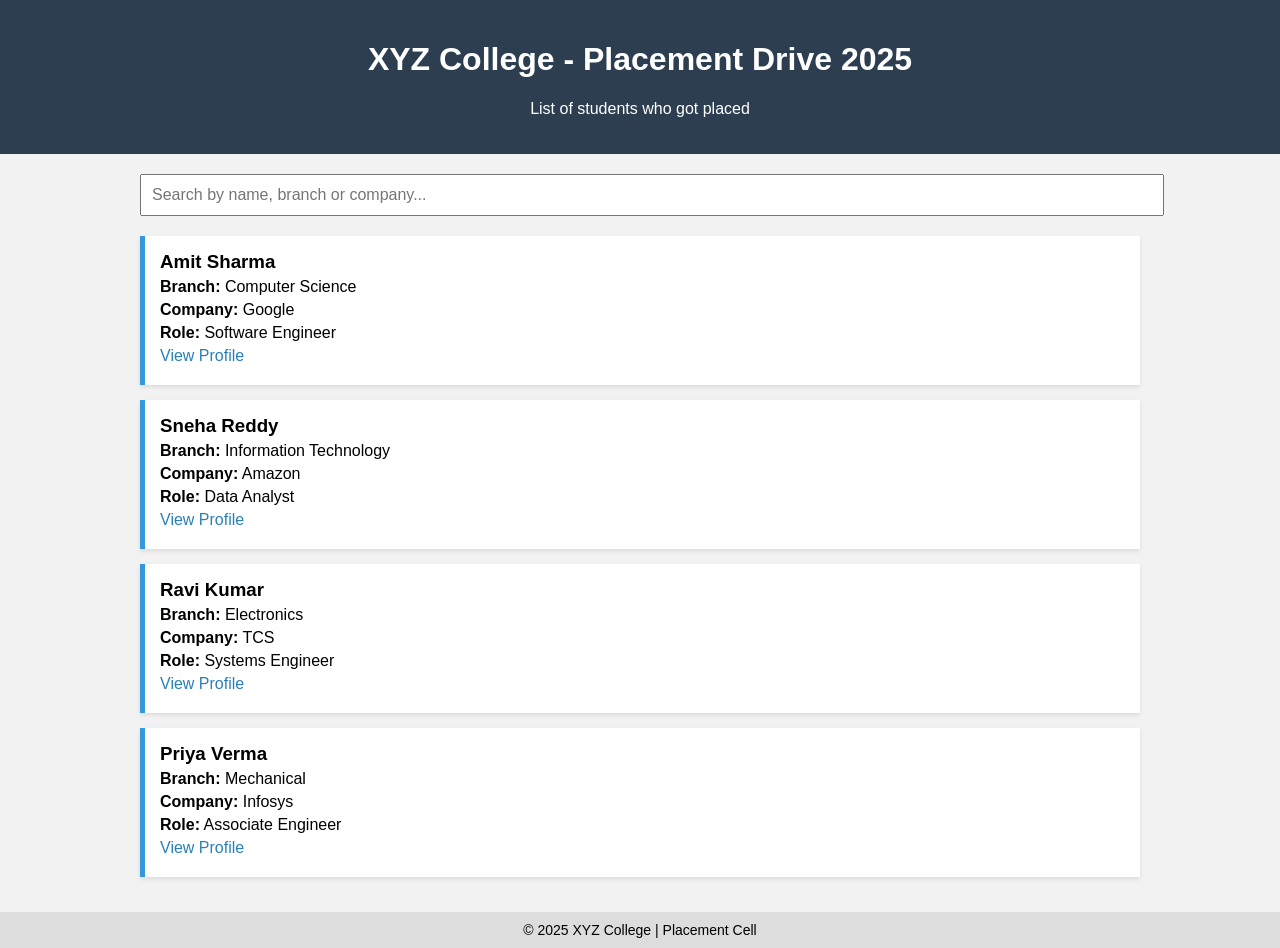
<file: index.html>
<!DOCTYPE html>
<html>
<head>
  <title>College Placement Drive 20025</title>
   <style>
    body {
      font-family: 'Segoe UI', sans-serif;
      margin: 0;
      padding: 0;
      background: #f2f2f2;
    }
    header {
      background-color: #2c3e50;
      color: white;
      padding: 20px;
      text-align: center;
    }
    .container {
      padding: 20px;
      max-width: 1000px;
      margin: auto;
    }
    .search-bar {
      margin-bottom: 20px;
    }
    .search-bar input {
      width: 100%;
      padding: 10px;
      font-size: 16px;
    }
    .profile-card {
      background: white;
      padding: 15px;
      margin-bottom: 15px;
      border-left: 5px solid #3498db;
      box-shadow: 0 2px 4px rgba(0,0,0,0.1);
    }
    .profile-card h3 {
      margin: 0;
    }
    .profile-card p {
      margin: 5px 0;
    }
    .profile-card a {
      color: #2980b9;
      text-decoration: none;
    }
    footer {
      text-align: center;
      padding: 10px;
      background: #ddd;
      font-size: 14px;
    }
  </style>
</head>
<body>

  <header>
    <h1>XYZ College - Placement Drive 2025</h1>
    <p>List of students who got placed</p>
  </header>

  <div class="container">
    <div class="search-bar">
      <input type="text" id="search" placeholder="Search by name, branch or company...">
    </div>

    <div id="profiles">
      <!-- Profiles will be rendered here -->
    </div>
  </div>

  <footer>
    © 2025 XYZ College | Placement Cell
  </footer>

  <script>
    const students = [
      {
        name: "Amit Sharma",
        branch: "Computer Science",
        company: "Google",
        role: "Software Engineer",
        profile: "https://linkedin.com/in/amitsharma"
      },
      {
        name: "Sneha Reddy",
        branch: "Information Technology",
        company: "Amazon",
        role: "Data Analyst",
        profile: "https://linkedin.com/in/snehareddy"
      },
      {
        name: "Ravi Kumar",
        branch: "Electronics",
        company: "TCS",
        role: "Systems Engineer",
        profile: "https://linkedin.com/in/ravikumar"
      },
      {
        name: "Priya Verma",
        branch: "Mechanical",
        company: "Infosys",
        role: "Associate Engineer",
        profile: "https://linkedin.com/in/priyaverma"
      }
      // Add more students here
    ];

    const profilesDiv = document.getElementById('profiles');
    const searchInput = document.getElementById('search');

    function renderProfiles(filter = "") {
      profilesDiv.innerHTML = "";
      const filtered = students.filter(student =>
        student.name.toLowerCase().includes(filter.toLowerCase()) ||
        student.branch.toLowerCase().includes(filter.toLowerCase()) ||
        student.company.toLowerCase().includes(filter.toLowerCase())
      );

      if (filtered.length === 0) {
        profilesDiv.innerHTML = "<p>No matching results found.</p>";
        return;
      }

      filtered.forEach(student => {
        const card = document.createElement('div');
        card.className = "profile-card";
        card.innerHTML = `
          <h3>${student.name}</h3>
          <p><strong>Branch:</strong> ${student.branch}</p>
          <p><strong>Company:</strong> ${student.company}</p>
          <p><strong>Role:</strong> ${student.role}</p>
          <p><a href="${student.profile}" target="_blank">View Profile</a></p>
        `;
        profilesDiv.appendChild(card);
      });
    }

    // Initial render
    renderProfiles();

    // Add search functionality
    searchInput.addEventListener('input', (e) => {
      renderProfiles(e.target.value);
    });
  </script>
</body>
</html>
</file>
